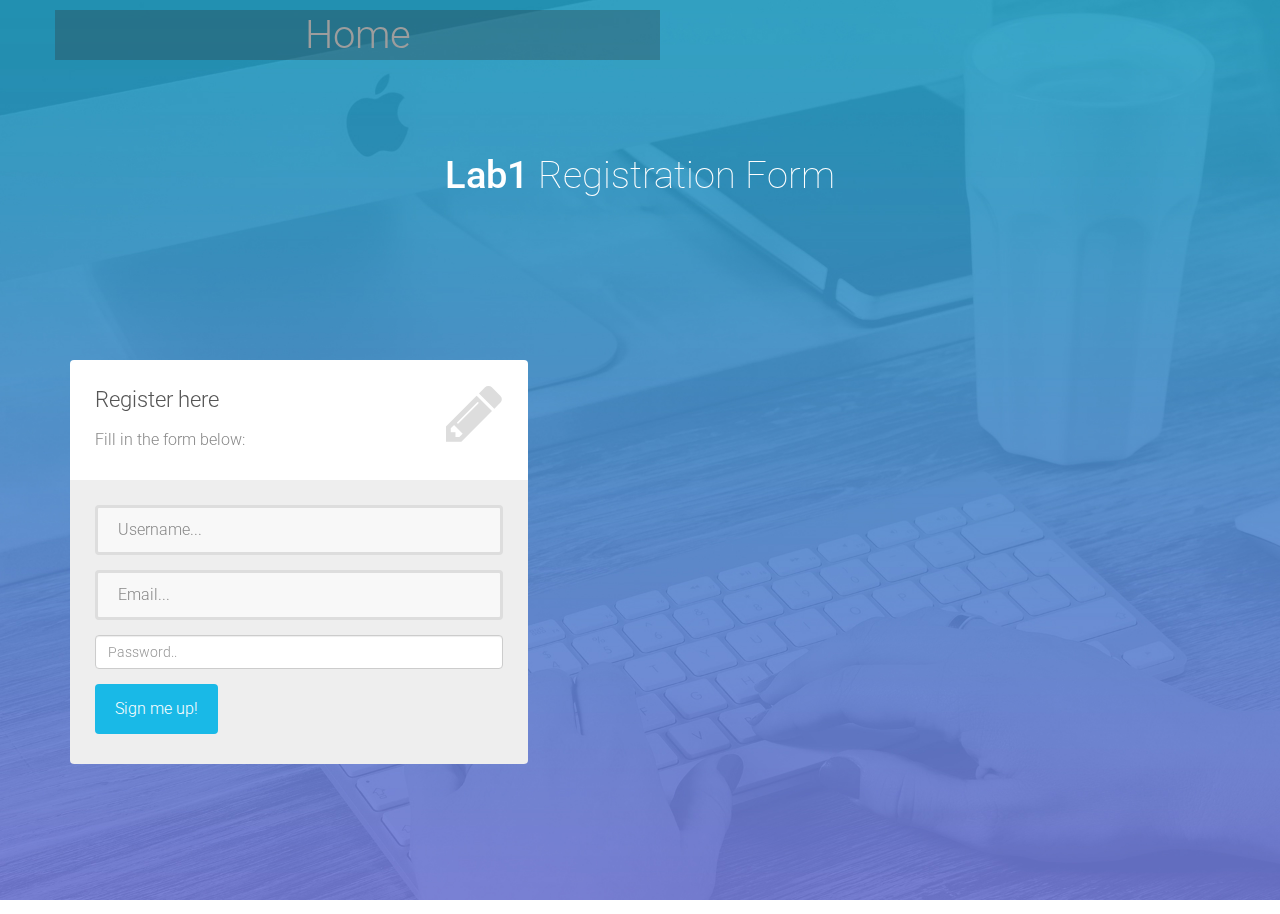
<file: labs/lab1.html>
<!DOCTYPE html>
<html lang="en">

    <head>

        <meta charset="utf-8">
        <meta http-equiv="X-UA-Compatible" content="IE=edge">
        <meta name="viewport" content="width=device-width, initial-scale=1">
        <title>LAB 1</title>

        <!-- CSS -->
        <link rel="stylesheet" href="http://fonts.googleapis.com/css?family=Roboto:400,100,300,500">
        <link rel="stylesheet" href="assets/bootstrap/css/bootstrap.min.css">
        <link rel="stylesheet" href="assets/font-awesome/css/font-awesome.min.css">
		<link rel="stylesheet" href="assets/css/form-elements.css">
        <link rel="stylesheet" href="assets/css/style.css">

        <!-- HTML5 Shim and Respond.js IE8 support of HTML5 elements and media queries -->
        <!-- WARNING: Respond.js doesn't work if you view the page via file:// -->
        <!--[if lt IE 9]>
            <script src="https://oss.maxcdn.com/libs/html5shiv/3.7.0/html5shiv.js"></script>
            <script src="https://oss.maxcdn.com/libs/respond.js/1.4.2/respond.min.js"></script>
        <![endif]-->

        <!-- Favicon and touch icons -->
        <link rel="shortcut icon" href="assets/ico/favicon.png">
        <link rel="apple-touch-icon-precomposed" sizes="144x144" href="assets/ico/apple-touch-icon-144-precomposed.png">
        <link rel="apple-touch-icon-precomposed" sizes="114x114" href="assets/ico/apple-touch-icon-114-precomposed.png">
        <link rel="apple-touch-icon-precomposed" sizes="72x72" href="assets/ico/apple-touch-icon-72-precomposed.png">
        <link rel="apple-touch-icon-precomposed" href="assets/ico/apple-touch-icon-57-precomposed.png">



<script type="text/javascript">
function foo() {

   

   var email = document.getElementById('form-email');
    var filter = /^([a-zA-Z0-9_\])+\@(([a-zA-Z0-9\-])+\.)+([a-zA-Z0-9]{2,4})+$/;

    if (!filter.test(email.value)) {
    alert('Please provide a valid email address');
    email.focus;
    return false;

    }
var pass= document.getElementById('password');
//alert(pass.value);
    if(pass.value== ""){
        alert('Please enter your password');
        pass.focus;
    return false;
}
 
 document.getElementById('myform').submit();
 return true;   
}
</script>


    </head>

    <body>

		<!-- Top menu -->
		<nav class="navbar navbar-inverse navbar-no-bg" role="navigation">
			<div class="container">
				<div class="navbar-header">
					<button type="button" class="navbar-toggle collapsed" data-toggle="collapse" data-target="#top-navbar-1">
						<span class="sr-only">Toggle navigation</span>
						<span class="icon-bar"></span>
						<span class="icon-bar"></span>
						<span class="icon-bar"></span>
					</button>
					<a class="navbar-brand" href="../index.html">Home</a>
				</div>
				<!-- Collect the nav links, forms, and other content for toggling -->
				<div class="collapse navbar-collapse" id="top-navbar-1">
					<ul class="nav navbar-nav navbar-right">
			
					</ul>
				</div>
			</div>
		</nav>

        <!-- Top content -->
        <div class="top-content">
        	
            <div class="inner-bg">
                <div class="container">
                    <div class="row">
                        <div class="col-sm-8 col-sm-offset-2 text">
                            <h1><strong>Lab1</strong> Registration Form</h1>
                            <div class="description">
                            	<p>
	                            	
                            	</p>
                            </div>
                        </div>
                    </div>
                    <div class="row">
                    
                        <div class="col-sm-5 form-box">
                        	<div class="form-top">
                        		<div class="form-top-left">
                        			<h3>Register here</h3>
                            		<p>Fill in the form below:</p>
                        		</div>
                        		<div class="form-top-right">
                        			<i class="fa fa-pencil"></i>
                        		</div>
                            </div>
                            <div class="form-bottom">
			                    <form id="myform" role="form" action="register.php" method="post" class="registration-form">
			                    	<div class="form-group">
			                    		<label class="sr-only" for="form-first-name">First name</label>
			                        	<input type="text" name="form-first-name" placeholder="Username..." class="form-first-name form-control" id="form-first-name">
			                        </div>
			                        <div class="form-group">
			                        	<label class="sr-only" for="form-email">Email</label>
			                        	<input type="text" name="form-email" placeholder="Email..." class="form-email form-control" id="form-email">
			                        </div>
    
                                           <div class="form-group">
                                        <label class="sr-only" for="form-pass">Password</label>
                                        <input type="password" name="form-pass" placeholder="Password.." class="form-password form-control" id="password">
                                    </div>
			                        <button type="button" class="btn" onclick="foo();" >Sign me up!</button>
			                    </form>
		                    </div>
                        </div>
                    </div>
                </div>
            </div>
            
        </div>


        <!-- Javascript -->
        <script src="assets/js/jquery-1.11.1.min.js"></script>
        <script src="assets/bootstrap/js/bootstrap.min.js"></script>
        <script src="assets/js/jquery.backstretch.min.js"></script>
        <script src="assets/js/retina-1.1.0.min.js"></script>
        <script src="assets/js/scripts.js"></script>
        
        <!--[if lt IE 10]>
            <script src="assets/js/placeholder.js"></script>
        <![endif]-->

    </body>

</html>
</file>
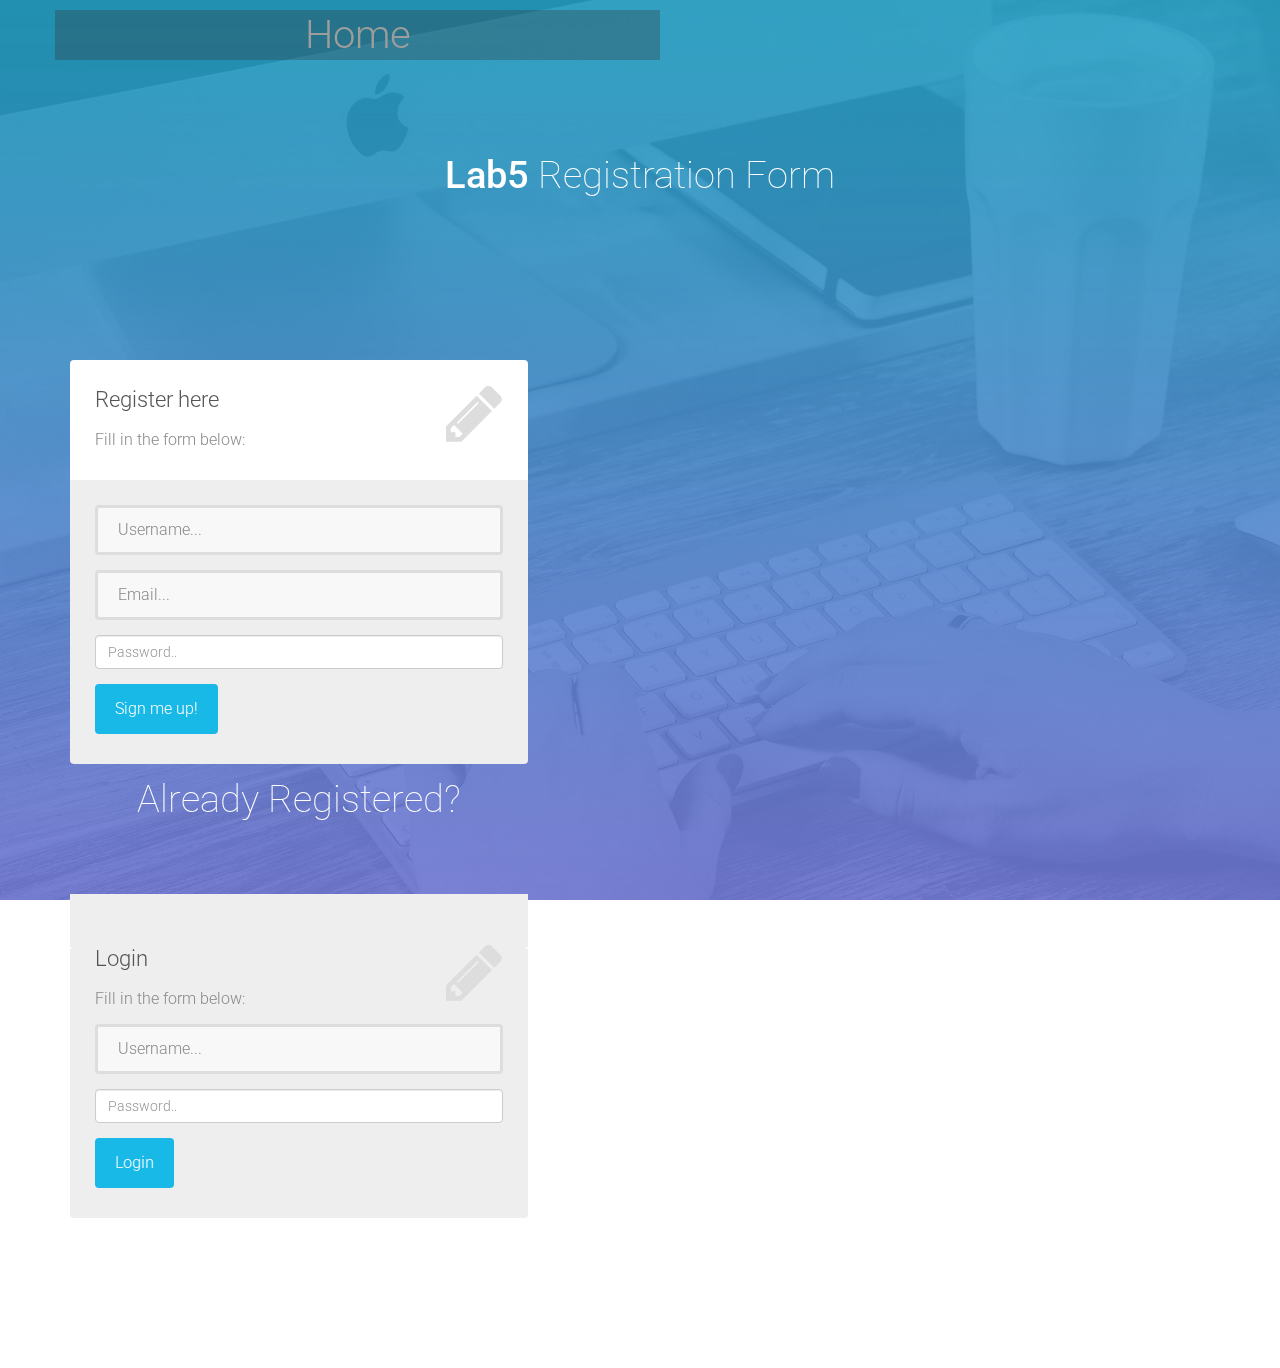
<file: labs/lab5/lab5.html>
<!DOCTYPE html>
<html lang="en">

    <head>

        <meta charset="utf-8">
        <meta http-equiv="X-UA-Compatible" content="IE=edge">
        <meta name="viewport" content="width=device-width, initial-scale=1">
        <title>LAB 5</title>

        <!-- CSS -->
        <link rel="stylesheet" href="http://fonts.googleapis.com/css?family=Roboto:400,100,300,500">
        <link rel="stylesheet" href="../assets/bootstrap/css/bootstrap.min.css">
        <link rel="stylesheet" href="../assets/font-awesome/css/font-awesome.min.css">
		<link rel="stylesheet" href="../assets/css/form-elements.css">
        <link rel="stylesheet" href="../assets/css/style.css">

        <!-- HTML5 Shim and Respond.js IE8 support of HTML5 elements and media queries -->
        <!-- WARNING: Respond.js doesn't work if you view the page via file:// -->
        <!--[if lt IE 9]>
            <script src="https://oss.maxcdn.com/libs/html5shiv/3.7.0/html5shiv.js"></script>
            <script src="https://oss.maxcdn.com/libs/respond.js/1.4.2/respond.min.js"></script>
        <![endif]-->

        <!-- Favicon and touch icons -->
        <link rel="shortcut icon" href="../assets/ico/favicon.png">
        <link rel="apple-touch-icon-precomposed" sizes="144x144" href="../assets/ico/apple-touch-icon-144-precomposed.png">
        <link rel="apple-touch-icon-precomposed" sizes="114x114" href="../assets/ico/apple-touch-icon-114-precomposed.png">
        <link rel="apple-touch-icon-precomposed" sizes="72x72" href="../assets/ico/apple-touch-icon-72-precomposed.png">
        <link rel="apple-touch-icon-precomposed" href="../assets/ico/apple-touch-icon-57-precomposed.png">



<script type="text/javascript">



function foo() {


  // alert("edelo");
   var email = document.getElementById('form-email');
   var filter = /^\w+[\w-\.]*\@\w+((-\w+)|(\w*))\.[a-z]{2,3}$/;
  // alert("edelo22");

    if (!filter.test(email.value)) {
    alert('Please provide a valid email address');
    email.focus;
    return false;

    }
var pass= document.getElementById('form-pass');
//alert(pass.value);
    if(pass.value== ""){
        alert('Please enter your password');
        pass.focus;
    return false;
}
 
 document.getElementById('myform').submit();
 return true;   
}

function login_verf(){

var pass= document.getElementById('login_password');
//alert(pass.value);
    if(pass.value== ""){
        alert('Please enter your password');
        pass.focus;
    return false;
}

var user= document.getElementById('login_username');
//alert(pass.value);
    if(user.value== ""){
        alert('Please enter your password');
        user.focus;
    return false;
}
 document.getElementById('myform2').submit();
 return true;   
}

</script>


    </head>

    <body>

		<!-- Top menu -->
		<nav class="navbar navbar-inverse navbar-no-bg" role="navigation">
			<div class="container">
				<div class="navbar-header">
					<button type="button" class="navbar-toggle collapsed" data-toggle="collapse" data-target="#top-navbar-1">
						<span class="sr-only">Toggle navigation</span>
						<span class="icon-bar"></span>
						<span class="icon-bar"></span>
						<span class="icon-bar"></span>
					</button>
					<a class="navbar-brand" href="../../index.html">Home</a>
				</div>
				<!-- Collect the nav links, forms, and other content for toggling -->
				<div class="collapse navbar-collapse" id="top-navbar-1">
					<ul class="nav navbar-nav navbar-right">
			
					</ul>
				</div>
			</div>
		</nav>

        <!-- Top content -->
        <div class="top-content">
        	
            <div class="inner-bg">
                <div class="container">
                    <div class="row">
                        <div class="col-sm-8 col-sm-offset-2 text">
                            <h1><strong>Lab5</strong> Registration Form</h1>
                            <div class="description">
                            	<p>
	                            	
                            	</p>
                            </div>
                        </div>
                    </div>
                    <div class="row">
                    
                        <div class="col-sm-5 form-box">
                        	<div class="form-top">
                        		<div class="form-top-left">
                        			<h3>Register here</h3>
                            		<p>Fill in the form below:</p>
                        		</div>
                        		<div class="form-top-right">
                        			<i class="fa fa-pencil"></i>
                        		</div>
                            </div>
                            <div class="form-bottom">
			                    <form id="myform" role="form" action="register.php" method="post" class="registration-form">
			                    	<div class="form-group">
			                    		<label class="sr-only" for="form-first-name">First name</label>
			                        	<input type="text" name="form-first-name" placeholder="Username..." class="form-first-name form-control" id="form-first-name">
			                        </div>
			                        <div class="form-group">
			                        	<label class="sr-only" for="form-email">Email</label>
			                        	<input type="text" name="form-email" placeholder="Email..." class="form-email form-control" id="form-email">
			                        </div>
    
                                           <div class="form-group">
                                        <label class="sr-only" for="form-pass">Password</label>
                                        <input type="password" name="form-pass" placeholder="Password.." class="form-password form-control" id="form-pass">
                                    </div>
			                        <button type="button" class="btn" onclick="foo();" >Sign me up!</button>
									
									
			                    </form>
								
								
								
								
		                    </div>
							<div class="text">
							<h1>	Already Registered? </h1></div>
						
						
							<div class="form-bottom">
                        		<div class="form-top-left">
                        			<h3>Login</h3>
                            		<p>Fill in the form below:</p>
                        		</div>
                        		<div class="form-top-right">
                        			<i class="fa fa-pencil"></i>
                        		</div>
                            </div>
							 <div class="form-bottom">
			                    <form id="myform2" role="form" action="login.php" method="post" class="registration-form">
			                    	<div class="form-group">
			                    		<label class="sr-only" for="login_username">First name</label>
			                        	<input type="text" name="login_username" placeholder="Username..." class="form-first-name form-control" id="login_username">
			                        </div>
			                     
    
                                           <div class="form-group">
                                        <label class="sr-only" for="login_password">Password</label>
                                        <input type="password" name="login_password" placeholder="Password.." class="form-password form-control" id="login_password">
                                    </div>
			                        <button type="button" class="btn" onclick="login_verf();" >Login</button>
									
									
			                    </form>
								
								
		                    </div>
							  
                        </div>
                    </div>
                </div>
            </div>	
            
        </div>


        <!-- Javascript -->
        <script src="../assets/js/jquery-1.11.1.min.js"></script>
        <script src="../assets/bootstrap/js/bootstrap.min.js"></script>
        <script src="../assets/js/jquery.backstretch.min.js"></script>
        <script src="../assets/js/retina-1.1.0.min.js"></script>
        <script src="scripts.js"></script>
        
        <!--[if lt IE 10]>
            <script src="../assets/js/placeholder.js"></script>
        <![endif]-->

    </body>

</html>
</file>
<file: labs/assets/css/form-elements.css>
input[type="text"], 
textarea, 
textarea.form-control {
	height: 50px;
    margin: 0;
    padding: 0 20px;
    vertical-align: middle;
    background: #f8f8f8;
    border: 3px solid #ddd;
    font-family: 'Roboto', sans-serif;
    font-size: 16px;
    font-weight: 300;
    line-height: 50px;
    color: #888;
    -moz-border-radius: 4px; -webkit-border-radius: 4px; border-radius: 4px;
    -moz-box-shadow: none; -webkit-box-shadow: none; box-shadow: none;
    -o-transition: all .3s; -moz-transition: all .3s; -webkit-transition: all .3s; -ms-transition: all .3s; transition: all .3s;
}

textarea, 
textarea.form-control {
	padding-top: 10px;
	padding-bottom: 10px;
	line-height: 30px;
}

input[type="text"]:focus, 
textarea:focus, 
textarea.form-control:focus {
	outline: 0;
	background: #fff;
    border: 3px solid #ccc;
    -moz-box-shadow: none; -webkit-box-shadow: none; box-shadow: none;
}

input[type="text"]:-moz-placeholder, textarea:-moz-placeholder, textarea.form-control:-moz-placeholder { color: #888; }
input[type="text"]:-ms-input-placeholder, textarea:-ms-input-placeholder, textarea.form-control:-ms-input-placeholder { color: #888; }
input[type="text"]::-webkit-input-placeholder, textarea::-webkit-input-placeholder, textarea.form-control::-webkit-input-placeholder { color: #888; }



button.btn {
	height: 50px;
    margin: 0;
    padding: 0 20px;
    vertical-align: middle;
    background: #19b9e7;
    border: 0;
    font-family: 'Roboto', sans-serif;
    font-size: 16px;
    font-weight: 300;
    line-height: 50px;
    color: #fff;
    -moz-border-radius: 4px; -webkit-border-radius: 4px; border-radius: 4px;
    text-shadow: none;
    -moz-box-shadow: none; -webkit-box-shadow: none; box-shadow: none;
    -o-transition: all .3s; -moz-transition: all .3s; -webkit-transition: all .3s; -ms-transition: all .3s; transition: all .3s;
}

button.btn:hover { opacity: 0.6; color: #fff; }

button.btn:active { outline: 0; opacity: 0.6; color: #fff; -moz-box-shadow: none; -webkit-box-shadow: none; box-shadow: none; }

button.btn:focus { outline: 0; opacity: 0.6; background: #19b9e7; color: #fff; }

button.btn:active:focus, button.btn.active:focus { outline: 0; opacity: 0.6; background: #19b9e7; color: #fff; }
</file>
<file: labs/assets/css/style.css>
body {
    font-family: 'Roboto', sans-serif;
    font-size: 16px;
    font-weight: 300;
    color: #888;
    line-height: 30px;
    text-align: center;
}

strong { font-weight: 500; }

a, a:hover, a:focus {
	color: #19b9e7;
	text-decoration: none;
    -o-transition: all .3s; -moz-transition: all .3s; -webkit-transition: all .3s; -ms-transition: all .3s; transition: all .3s;
}

h1, h2 {
	margin-top: 10px;
	font-size: 38px;
    font-weight: 100;
    color: #555;
    line-height: 50px;
}

h3 {
	font-size: 22px;
    font-weight: 300;
    color: #555;
    line-height: 30px;
}

img { max-width: 100%; }

.medium-paragraph {
	font-size: 18px;
	line-height: 32px;
}

.blue { color: #19b9e7; }

::-moz-selection { background: #19b9e7; color: #fff; text-shadow: none; }
::selection { background: #19b9e7; color: #fff; text-shadow: none; }


.btn-link-1 {
	display: inline-block;
	height: 50px;
	margin: 0 5px;
	padding: 16px 20px 0 20px;
	background: #19b9e7;
	font-size: 16px;
    font-weight: 300;
    line-height: 16px;
    color: #fff;
    -moz-border-radius: 4px; -webkit-border-radius: 4px; border-radius: 4px;
}
.btn-link-1:hover, .btn-link-1:focus, .btn-link-1:active { outline: 0; opacity: 0.6; color: #fff; }

.btn-link-2 {
	display: inline-block;
	height: 50px;
	margin: 0 5px;
	padding: 15px 20px 0 20px;
	background: rgba(0, 0, 0, 0.3);
	border: 1px solid #fff;
	font-size: 16px;
    font-weight: 300;
    line-height: 16px;
    color: #fff;
    -moz-border-radius: 4px; -webkit-border-radius: 4px; border-radius: 4px;
}
.btn-link-2:hover, .btn-link-2:focus, 
.btn-link-2:active, .btn-link-2:active:focus { outline: 0; opacity: 0.6; background: rgba(0, 0, 0, 0.3); color: #fff; }


/***** Top menu *****/

.navbar {
	padding-top: 10px;
	background: #333;
	background: rgba(51, 51, 51, 0.3);
	border: 0;
	-o-transition: all .3s; -moz-transition: all .3s; -webkit-transition: all .3s; -ms-transition: all .3s; transition: all .3s;
}
.navbar.navbar-no-bg { background: none; }

ul.navbar-nav {
	font-size: 16px;
	color: #fff;
}

.navbar-inverse ul.navbar-nav li { padding-top: 8px; padding-bottom: 8px; }

.navbar-inverse ul.navbar-nav li .li-text { opacity: 0.8; }

.navbar-inverse ul.navbar-nav li a { display: inline; padding: 0; color: #fff; }
.navbar-inverse ul.navbar-nav li a:hover { color: #fff; opacity: 1; border-bottom: 1px dotted #fff; }
.navbar-inverse ul.navbar-nav li a:focus { color: #fff; outline: 0; opacity: 1; border-bottom: 1px dotted #fff; }

.navbar-inverse ul.navbar-nav li .li-social a {
	margin: 0 5px;
	font-size: 28px;
	vertical-align: middle;
}
.navbar-inverse ul.navbar-nav li .li-social a:hover, 
.navbar-inverse ul.navbar-nav li .li-social a:focus { border: 0; color: #19b9e7; }

.navbar-brand {
	width: 500%;
	font-size: 40px;

	background:rgba(51, 51, 51, 0.3);
	
}


/***** Top content *****/

.inner-bg {
    padding: 60px 0 150px 0;
}

.top-content .text {
	padding-bottom: 60px;
	color: #fff;
}

.top-content .text h1 { color: #fff; }

.top-content .description {
	margin: 20px 0 10px 0;
}

.top-content .description p { opacity: 0.8; }

.top-content .description a {
	color: #fff;
}
.top-content .description a:hover, 
.top-content .description a:focus { border-bottom: 1px dotted #fff; }

.top-content .top-big-link {
	margin-top: 35px;
}

.top-content .form-box {
	padding-top: 80px;
}

.form-top {
	overflow: hidden;
	padding: 0 25px 15px 25px;
	background: #fff;
	-moz-border-radius: 4px 4px 0 0; -webkit-border-radius: 4px 4px 0 0; border-radius: 4px 4px 0 0;
	text-align: left;
}

.form-top-left {
	float: left;
	width: 75%;
	padding-top: 25px;
}

.form-top-left h3 { margin-top: 0; }

.form-top-right {
	float: left;
	width: 25%;
	padding-top: 5px;
	font-size: 66px;
	color: #ddd;
	line-height: 100px;
	text-align: right;
}

.form-bottom {
	padding: 25px 25px 30px 25px;
	background: #eee;
	-moz-border-radius: 0 0 4px 4px; -webkit-border-radius: 0 0 4px 4px; border-radius: 0 0 4px 4px;
	text-align: left;
}

.form-bottom form textarea {
	height: 100px;
}

.form-bottom form .input-error {
	border-color: #19b9e7;
}


/***** Media queries *****/

@media (min-width: 992px) and (max-width: 1199px) {}

@media (min-width: 768px) and (max-width: 991px) {}

@media (max-width: 767px) {
	
	.navbar { padding-top: 0; }
	.navbar.navbar-no-bg { background: #333; background: rgba(51, 51, 51, 0.9); }
	.navbar-brand { height: 60px; margin-left: 15px; }
	.navbar-collapse { border: 0; }
	.navbar-toggle { margin-top: 12px; }
	
	.inner-bg { padding: 60px 0 110px 0; }
	.top-content .top-big-link { margin-top: 25px; }
	.top-content .top-big-link a.btn { margin-top: 10px; }

}

@media (max-width: 415px) {
	
	h1, h2 { font-size: 32px; }

}


/* Retina-ize images/icons */

@media
only screen and (-webkit-min-device-pixel-ratio: 2),
only screen and (   min--moz-device-pixel-ratio: 2),
only screen and (     -o-min-device-pixel-ratio: 2/1),
only screen and (        min-device-pixel-ratio: 2),
only screen and (                min-resolution: 192dpi),
only screen and (                min-resolution: 2dppx) {
	

	
}
</file>
